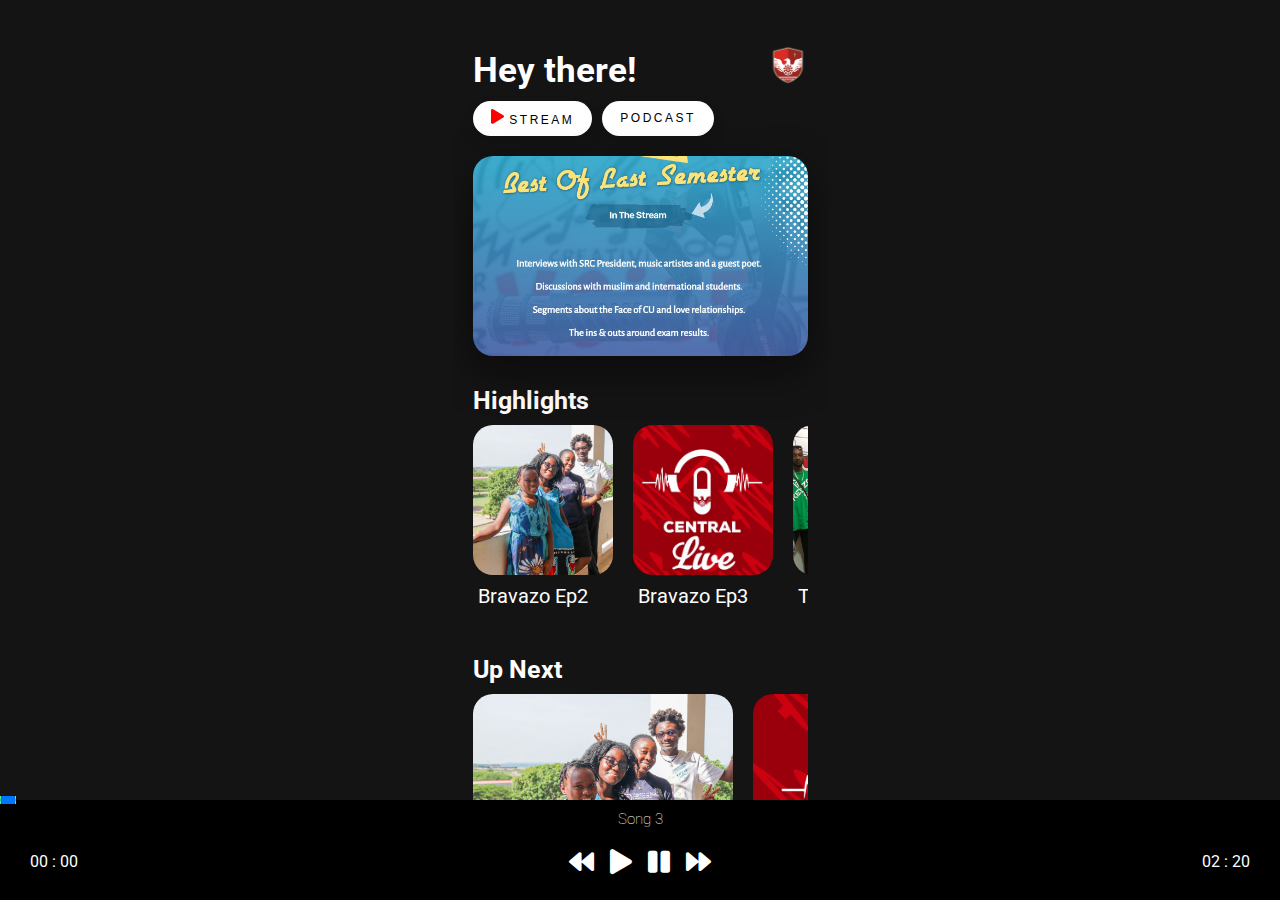
<file: indexx.html>
<!DOCTYPE html>
<html lang="en">
<head>
    <meta charset="UTF-8">
    <meta name="viewport" content="width=device-width, initial-scale=1.0">
    <title>music player</title>
    <link href="https://cdn.jsdelivr.net/npm/bootstrap@5.3.1/dist/css/bootstrap.min.css" rel="stylesheet" integrity="sha384-4bw+/aepP/YC94hEpVNVgiZdgIC5+VKNBQNGCHeKRQN+PtmoHDEXuppvnDJzQIu9" crossorigin="anonymous">
    <script src="https://cdn.jsdelivr.net/npm/bootstrap@5.3.1/dist/js/bootstrap.bundle.min.js" integrity="sha384-HwwvtgBNo3bZJJLYd8oVXjrBZt8cqVSpeBNS5n7C8IVInixGAoxmnlMuBnhbgrkm" crossorigin="anonymous"></script>
    <link rel="stylesheet" href="http://cdnjs.cloudflare.com/ajax/libs/font-awesome/5.15.3/css/all.min.css"/>
    <link rel="stylesheet" href="style.css">
</head>

<body>
    

    <audio src="" id="audio-source"></audio>

    <!-- home section -->

    <section class="home-section">
        <!-- carousel -->
        <!--<h1 class="heading">Welcome to Campus Live</h1>-->
        <div class="greet" style="display:flex; justify-content:space-between;">
            <h1 class="heading" style="font-size:35px;"><b>Hey there!</b></h1>
           <a href="about.html"> <img src="./images/cd.png" style="width:40px; height:40px; margin-top:25px;" alt=""> </a>    
        </div>
       
        <div style="display:flex; margin-bottom:20px; overflow:none;">
            <audio id="myAudio" src="http://stream-152.zeno.fm/fmc578n2tchvv?zs=qSg96O-VRferFoVHjcYvVQ" type="audio/mpeg">
            </audio>
            <button  class="click" onclick="toggleAudio()" type="button" >
                <svg viewBox="0 0 448 512" xmlns="http://www.w3.org/2000/svg" aria-hidden="true" style="color:red;" class="triangle"  width="13px">
                <path d="M424.4 214.7L72.4 6.6C43.8-10.3 0 6.1 0 47.9V464c0 37.5 40.7 60.1 72.4 41.3l352-208c31.4-18.5 31.5-64.1 0-82.6z" fill="currentColor"></path>
                <source src="http://stream-152.zeno.fm/fmc578n2tchvv?zs=qSg96O-VRferFoVHjcYvVQ">
            </svg>
                <span style="margin-top:2px;">Stream</span>
            </button>

            <button  class="click" style="margin-left:10px;" >
                <span style="margin-top:2px;">Podcast</span>
            </button>

            
    
            

        
        
    </div>
        <div class="carousel">
           
            <img src="./images/r1.jpg" class="active"  alt="">
            
            <img src="./images/r2.jpeg"  alt="">
            <img src="./images/2023wk19 The Music Spotlight (TMS) ep1 Sad Boys music label.jpg"  alt="">
        
            
        </div>
        
        <!--Highlights-->
        <h1 class="heading" style="font-size:25px;"><b>Highlights</b></h1>
        <div class="playlists-group">
            <div class="playlist-card">
                <div class="queue active">
                <img src="./images/radio2.jpg" class="playlist-card-img">
               <!--<i class="fas fa-pause"></i>-->
                <p class="playlist-card-name">Bravazo Ep2 </p>  
                    </div>
            </div>

            <div class="playlist-card">
                <div class="queue active">
                <img src="./images/cl.jpg" class="playlist-card-img">
               <!--<i class="fas fa-pause"></i>-->
                <p class="playlist-card-name">Bravazo Ep3 </p>  
                    </div>
            </div>

            <div class="playlist-card">
                <div class="queue active">
                <img src="./images/2023wk19 The Music Spotlight (TMS) ep1 Sad Boys music label.jpg" class="playlist-card-img">
               <!--<i class="fas fa-pause"></i>-->
                <p class="playlist-card-name">TMS Ep1</p> 
                
                    </div>
            </div>

            <div class="playlist-card">
                <div class="queue active">
                <img src="./images/2023wk16 Bravazo ep1 Students from Nigeria.jpg" class="playlist-card-img">
               <!--<i class="fas fa-pause"></i>-->
                <p class="playlist-card-name">Bravazo Ep1 </p>  
                    </div>
            </div>

            <div class="playlist-card">
                <div class="queue active">
                <img src="./images/radio2.jpg" class="playlist-card-img">
               <!--<i class="fas fa-pause"></i>-->
                <p class="playlist-card-name">Bravazo Ep2 </p>  
                    </div>
            </div>

        </div>   


        
        <!--Highlights-->
        <h1 class="heading" style="font-size:25px;"><b>Up Next</b></h1>
        <div class="playlists-groups">
            <div class="playlist-cards">
                <div class="queue active">
                <img src="./images/radio2.jpg" class="playlist-card-imgs">
               <!--<i class="fas fa-pause"></i>-->
                 
                    </div>
            </div>

            <div class="playlist-cards">
                <div class="queue active">
                <img src="./images/cl.jpg" class="playlist-card-imgs">
               <!--<i class="fas fa-pause"></i>-->
                  
                    </div>
            </div>

            

        </div>   

        
     
    </section>


    

    <section class="music-player-section">

        <img src="./images/back.png" class="back-btn icon hide" alt="">
        <img src="./images/nav.png" class="nav-btn icon hide " alt="">

        
        
        <img src="./images/cover 1.png" class="cover hide "alt="">

       <h1 class="current-song-name">song 1</h1>
        <p class="artist-name hide ">artist 1</p>

        <div class="collapse" id="collapseExample">
            <div class="card card-body">
                <span style="color:#000;">
                    
              Some placeholder content for the collapse component. This panel is hidden by default but revealed when the user activates the relevant wewewewtrigger.</span>
            </div>
          </div>
        
          

        <div class="seek-bar-container">
            <input type="range" class="music-seek-bar" value="0">
            <p class="current-time">00 : 00</p>
            <p class="duration">00 : 00</p>
        </div>

        

        <div class="controls">
            
                <span class="fas fa-redo" data-bs-toggle="collapse" href="#collapseExample" role="button"  aria-controls="collapseExample"></span>
            </a>
        <div class="main">
            
            <i class="fas fa-backward active"></i>
            <i class="fas fa-play active"></i>
            <i class="fas fa-pause active"></i>
            <i class="fas fa-forward active"></i>
        </div>
        
         
        <input type="range" class="volume-slider" max="1" value="1" step="0.1">
        <span class="fas fa-volume-up"></span>
        </div>
        
          

    </section>

    










       

<!--
  
  <div class="modal fade dark-modal" style="background-color:#000;" id="exampleModal" tabindex="-1" aria-labelledby="exampleModalLabel" aria-hidden="true">
    <div class="modal-dialog">
      <div class="modal-content">
        
        <div class="modal-body">

            <h1 class="title">playlist</h1>

        <div class="queue active">
            <div class="queue-cover">
                <img src="./images/cover 2.png" alrt="">
                <i class="fas fa-pause"></i>
            </div>
            <p class="name">song 1</p>
        </div>

        <div class="queue">
            <div class="queue-cover">
                <img src="./images/cover 13.png" alrt="">
                <i class="fas fa-pause"></i>
            </div>
            <p class="name">song 2</p>
        </div>
        <div class="queue">
            <div class="queue-cover">
                <img src="./images/cover 3.png" alrt="">
                <i class="fas fa-pause"></i>
            </div>
            <p class="name">song 3</p>
        </div>
        <div class="queue">
            <div class="queue-cover">
                <img src="./images/cover 4.png" alrt="">
                <i class="fas fa-pause"></i>
            </div>
            <p class="name">song 4</p>
        </div>
        <div class="queue">
            <div class="queue-cover">
                <img src="./images/cover 5.png" alrt="">
                <i class="fas fa-pause"></i>
            </div>
            <p class="name">song 5</p>
        </div>
        <div class="queue">
            <div class="queue-cover">
                <img src="./images/cover 6.png" alrt="">
                <i class="fas fa-pause"></i>
            </div>
            <p class="name">song 6</p>
        </div>
        <div class="queue">
            <div class="queue-cover">
                <img src="./images/cover 7.png" alrt="">
                <i class="fas fa-pause"></i>
            </div>
            <p class="name">song 7</p>
        </div>
        <div class="queue">
            <div class="queue-cover">
                <img src="./images/cover 8.png" alrt="">
                <i class="fas fa-pause"></i>
            </div>
            <p class="name">song 8</p>
        </div>  

          <h4 style="color:#000;">...rrr</h4>
        </div>
        <div class="modal-footer">
          <button type="button" class="btn btn-secondary" data-bs-dismiss="modal">Close</button>
          
        </div>
      </div>
    </div>
  </div>
-->



    <section class="playlist">

        <img src="./images/back.png" class="back-btn icon" alt="">
        <!-- <img src="./images/nav.png" class="nav-btn icon hide " alt=""> -->
        <h1 class="title">playlist</h1>

        <div class="queue active">
            <div class="queue-cover">
                <img src="./images/cover 2.png" alrt="">
                <i class="fas fa-pause"></i>
            </div>
            <p class="name">song 1</p>
            <button class="like-button" onclick="toggleLike(0)">
                <i class="far fa-heart"></i>
            </button>
        </div>

        <div class="queue">
            <div class="queue-cover">
                <img src="./images/cover 13.png" alrt="">
                <i class="fas fa-pause"></i>
            </div>
            <p class="name">song 2</p>
        </div>
        <div class="queue">
            <div class="queue-cover">
                <img src="./images/cover 3.png" alrt="">
                <i class="fas fa-pause"></i>
            </div>
            <p class="name">song 3</p>
        </div>
        <div class="queue">
            <div class="queue-cover">
                <img src="./images/cover 4.png" alrt="">
                <i class="fas fa-pause"></i>
            </div>
            <p class="name">song 4</p>
        </div>
        <div class="queue">
            <div class="queue-cover">
                <img src="./images/cover 5.png" alrt="">
                <i class="fas fa-pause"></i>
            </div>
            <p class="name">song 5</p>
        </div>
        <div class="queue">
            <div class="queue-cover">
                <img src="./images/cover 6.png" alrt="">
                <i class="fas fa-pause"></i>
            </div>
            <p class="name">song 6</p>
        </div>
        <div class="queue">
            <div class="queue-cover">
                <img src="./images/cover 7.png" alrt="">
                <i class="fas fa-pause"></i>
            </div>
            <p class="name">song 7</p>
        </div>
        <div class="queue">
            <div class="queue-cover">
                <img src="./images/cover 8.png" alrt="">
                <i class="fas fa-pause"></i>
            </div>
            <p class="name">song 8</p>
        </div>  

    </section>

    
    <script>
        const audio = document.getElementById("myAudio");
        
        function toggleAudio() {
          if (audio.paused) {
            audio.play();
          } else {
            audio.pause();
          }
        }
      </script>

    <script src="data.js"></script>
    <script src="app.js"></script>
    <script src="main.js"></script>

</body>
</html>
</file>
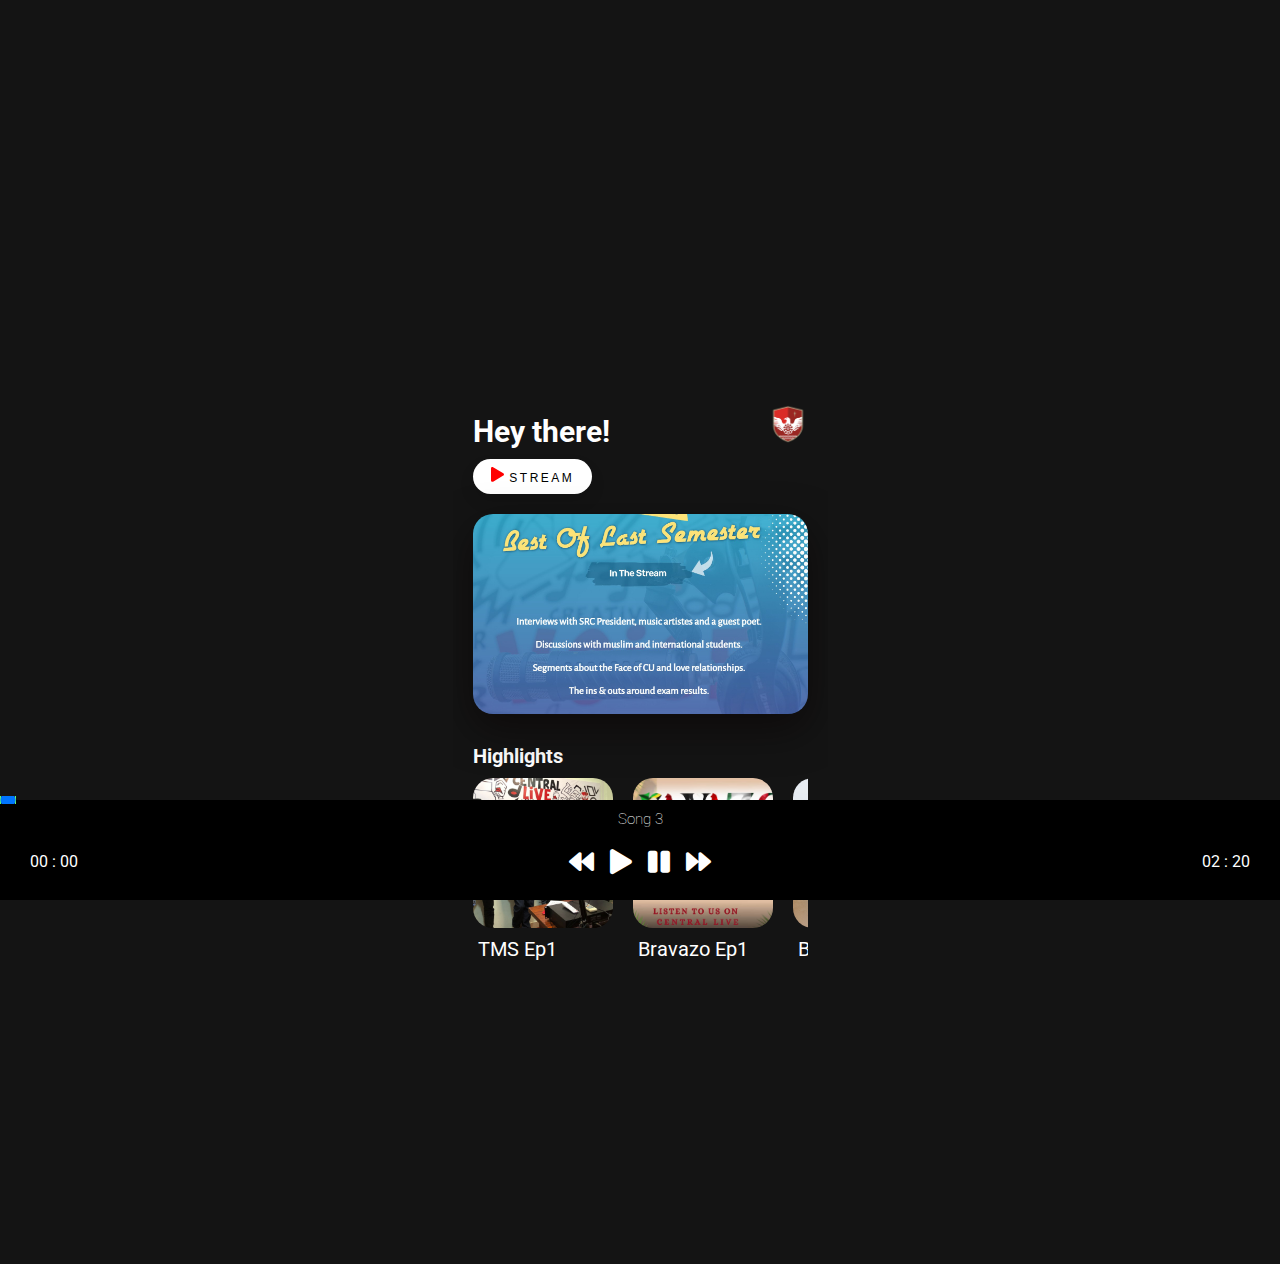
<file: playlist.html>
<!DOCTYPE html>
<html lang="en">
<head>
    <meta charset="UTF-8">
    <meta name="viewport" content="width=device-width, initial-scale=1.0">
    <title>music player</title>
    <link href="https://cdn.jsdelivr.net/npm/bootstrap@5.3.1/dist/css/bootstrap.min.css" rel="stylesheet" integrity="sha384-4bw+/aepP/YC94hEpVNVgiZdgIC5+VKNBQNGCHeKRQN+PtmoHDEXuppvnDJzQIu9" crossorigin="anonymous">
    <script src="https://cdn.jsdelivr.net/npm/bootstrap@5.3.1/dist/js/bootstrap.bundle.min.js" integrity="sha384-HwwvtgBNo3bZJJLYd8oVXjrBZt8cqVSpeBNS5n7C8IVInixGAoxmnlMuBnhbgrkm" crossorigin="anonymous"></script>
    <link rel="stylesheet" href="http://cdnjs.cloudflare.com/ajax/libs/font-awesome/5.15.3/css/all.min.css"/>
    <link rel="stylesheet" href="style.css">

</head>

<body>
    

    <audio src="" id="audio-source"></audio>

    <!-- home section -->
    <div id="top-tracks">
        <!-- Top tracks will be displayed here -->
    </div>



    <div id="playlist-container">
        <!-- Spotify playlist embed will be displayed here -->
        <iframe
            title="Spotify Embed: Recommendation Playlist"
            src="https://open.spotify.com/embed/playlist/6KCKfpktYZyV04yqIn7Vg9?utm_source=generator&theme=0"
            width="100%"
            height="100%"
            style="min-height: 360px"
            frameborder="0"
            allow="autoplay; clipboard-write; encrypted-media; fullscreen; picture-in-picture"
            loading="lazy"
        ></iframe>
    </div>

    <section class="home-section">
        <!-- carousel -->
        <!--<h1 class="heading">Welcome to Campus Live</h1>-->
        <div class="greet" style="display:flex; justify-content:space-between;">
            <h1 class="heading" style="font-size:30px;"><b>Hey there!</b></h1>
           <a href="about.html"> <img src="./images/cd.png" style="width:40px; height:40px; margin-top:20px;" alt=""> </a>    
        </div>
       
        <div style="display:flex; margin-bottom:20px;">
            <audio id="myAudio" src="http://stream-152.zeno.fm/fmc578n2tchvv?zs=qSg96O-VRferFoVHjcYvVQ" type="audio/mpeg">
            </audio>
            <button  class="click" onclick="toggleAudio()" type="button" ><svg viewBox="0 0 448 512" xmlns="http://www.w3.org/2000/svg" aria-hidden="true" style="color:red;"width="13px"><path d="M424.4 214.7L72.4 6.6C43.8-10.3 0 6.1 0 47.9V464c0 37.5 40.7 60.1 72.4 41.3l352-208c31.4-18.5 31.5-64.1 0-82.6z" fill="currentColor"></path>
                <source src="http://stream-152.zeno.fm/fmc578n2tchvv?zs=qSg96O-VRferFoVHjcYvVQ">
            </svg>
                <span style="margin-top:2px;">Stream</span>
            </button>

        
        
    </div>
        <div class="carousel">
           
            <img src="./images/r1.jpg" class="active"  alt="">
            
            <img src="./images/r2.jpeg"  alt="">
            <img src="./images/2023wk19 The Music Spotlight (TMS) ep1 Sad Boys music label.jpg"  alt="">
        
            
        </div>
        
        <!--Highlights-->
        <h1 class="heading"><b>Highlights</b></h1>
        <div class="playlists-group">


                
               
                 
            
            <div class="playlist-card">
                <div class="queue active">
                <img src="./images/2023wk19 The Music Spotlight (TMS) ep1 Sad Boys music label.jpg" class="playlist-card-img">
               <!--<i class="fas fa-pause"></i>-->
                <p class="playlist-card-name">TMS Ep1</p> 
                
                    </div>
            </div>
            
           


            <div class="playlist-card">
                <div class="queue active">
                <img src="./images/2023wk16 Bravazo ep1 Students from Nigeria.jpg" class="playlist-card-img">
               <!--<i class="fas fa-pause"></i>-->
                <p class="playlist-card-name">Bravazo Ep1 </p>  
                    </div>
            </div>

            <div class="playlist-card">
                <div class="queue active">
                <img src="./images/radio2.jpg" class="playlist-card-img">
               <!--<i class="fas fa-pause"></i>-->
                <p class="playlist-card-name">Bravazo Ep2 </p>  
                    </div>
            </div>
        </div>      
    </section>





    <section class="music-player-section">

        <img src="./images/back.png" class="back-btn icon hide" alt="">
        
            
            
          
        <img src="./images/nav.png" class="nav-btn icon hide " alt="">

        
        <img src="./images/cover 1.png" class="cover hide "alt="">

        <h1 class="current-song-name">song 1</h1>
        <p class="artist-name hide ">artist 1</p>

        <div class="collapse" id="collapseExample">
            <div class="card card-body">
                <span style="color:#000;">we
              Some placeholder content for the collapse component. This panel is hidden by default but revealed when the user activates the relevant wewewewtrigger.</span>
            </div>
          </div>
        
          

        <div class="seek-bar-container">
            <input type="range" class="music-seek-bar" value="0">
            <p class="current-time">00 : 00</p>
            <p class="duration">00 : 00</p>
        </div>

        

        <div class="controls">
            
                <span class="fas fa-redo" data-bs-toggle="collapse" href="#collapseExample" role="button"  aria-controls="collapseExample"></span>
            </a>
        <div class="main">
            
            <i class="fas fa-backward active"></i>
            <i class="fas fa-play active"></i>
            <i class="fas fa-pause active"></i>
            <i class="fas fa-forward active"></i>
        </div>
        
         
        <input type="range" class="volume-slider" max="1" value="1" step="0.1">
        <span class="fas fa-volume-up"></span>
        </div>
        
          

    </section>


    










       

<!--
  
  <div class="modal fade dark-modal" style="background-color:#000;" id="exampleModal" tabindex="-1" aria-labelledby="exampleModalLabel" aria-hidden="true">
    <div class="modal-dialog">
      <div class="modal-content">
        
        <div class="modal-body">

            <h1 class="title">playlist</h1>

        <div class="queue active">
            <div class="queue-cover">
                <img src="./images/cover 2.png" alrt="">
                <i class="fas fa-pause"></i>
            </div>
            <p class="name">song 1</p>
        </div>

        <div class="queue">
            <div class="queue-cover">
                <img src="./images/cover 13.png" alrt="">
                <i class="fas fa-pause"></i>
            </div>
            <p class="name">song 2</p>
        </div>
        <div class="queue">
            <div class="queue-cover">
                <img src="./images/cover 3.png" alrt="">
                <i class="fas fa-pause"></i>
            </div>
            <p class="name">song 3</p>
        </div>
        <div class="queue">
            <div class="queue-cover">
                <img src="./images/cover 4.png" alrt="">
                <i class="fas fa-pause"></i>
            </div>
            <p class="name">song 4</p>
        </div>
        <div class="queue">
            <div class="queue-cover">
                <img src="./images/cover 5.png" alrt="">
                <i class="fas fa-pause"></i>
            </div>
            <p class="name">song 5</p>
        </div>
        <div class="queue">
            <div class="queue-cover">
                <img src="./images/cover 6.png" alrt="">
                <i class="fas fa-pause"></i>
            </div>
            <p class="name">song 6</p>
        </div>
        <div class="queue">
            <div class="queue-cover">
                <img src="./images/cover 7.png" alrt="">
                <i class="fas fa-pause"></i>
            </div>
            <p class="name">song 7</p>
        </div>
        <div class="queue">
            <div class="queue-cover">
                <img src="./images/cover 8.png" alrt="">
                <i class="fas fa-pause"></i>
            </div>
            <p class="name">song 8</p>
        </div>  

          <h4 style="color:#000;">...rrr</h4>
        </div>
        <div class="modal-footer">
          <button type="button" class="btn btn-secondary" data-bs-dismiss="modal">Close</button>
          
        </div>
      </div>
    </div>
  </div>
-->





    <section class="playlist">

        <img src="./images/back.png" class="back-btn icon" alt="">
        <!-- <img src="./images/nav.png" class="nav-btn icon hide " alt=""> -->
        <h1 class="title">playlist</h1>

        <div class="queue active">
            <div class="queue-cover">
                <img src="./images/cover 2.png" alrt="">
                <i class="fas fa-pause"></i>
            </div>
            <p class="name">song 1</p>
            <button class="like-button" onclick="toggleLike(0)">
                <i class="far fa-heart"></i>
            </button>
        </div>

        <div class="queue">
            <div class="queue-cover">
                <img src="./images/cover 13.png" alrt="">
                <i class="fas fa-pause"></i>
            </div>
            <p class="name">song 2</p>
        </div>
        <div class="queue">
            <div class="queue-cover">
                <img src="./images/cover 3.png" alrt="">
                <i class="fas fa-pause"></i>
            </div>
            <p class="name">song 3</p>
        </div>
        <div class="queue">
            <div class="queue-cover">
                <img src="./images/cover 4.png" alrt="">
                <i class="fas fa-pause"></i>
            </div>
            <p class="name">song 4</p>
        </div>
        <div class="queue">
            <div class="queue-cover">
                <img src="./images/cover 5.png" alrt="">
                <i class="fas fa-pause"></i>
            </div>
            <p class="name">song 5</p>
        </div>
        <div class="queue">
            <div class="queue-cover">
                <img src="./images/cover 6.png" alrt="">
                <i class="fas fa-pause"></i>
            </div>
            <p class="name">song 6</p>
        </div>
        <div class="queue">
            <div class="queue-cover">
                <img src="./images/cover 7.png" alrt="">
                <i class="fas fa-pause"></i>
            </div>
            <p class="name">song 7</p>
        </div>
        <div class="queue">
            <div class="queue-cover">
                <img src="./images/cover 8.png" alrt="">
                <i class="fas fa-pause"></i>
            </div>
            <p class="name">song 8</p>
        </div>  

    </section>



    

    
   

    
    <script>
        const playlistId = '6KCKfpktYZyV04yqIn7Vg9';

        // Your existing JavaScript code
        const token = '[base64]';

        async function fetchWebApi(endpoint, method, body) {
            const res = await fetch(`https://api.spotify.com/${endpoint}`, {
                headers: {
                  Authorization: `Bearer ${token}`,
                },
                method,
                body:JSON.stringify(body)
              });
              return await res.json();
        }

        async function getTopTracks() {
            // Endpoint reference : https://developer.spotify.com/documentation/web-api/reference/get-users-top-artists-and-tracks
  return (await fetchWebApi(
    'v1/me/top/tracks?time_range=short_term&limit=5', 'GET'
  )).items;
}

        

        async function displayTopTracks() {
            const topTracks = await getTopTracks();
            const topTracksContainer = document.getElementById('top-tracks');

            topTracksContainer.innerHTML = topTracks
                .map(({ name, artists }) => `${name} by ${artists.map(artist => artist.name).join(', ')}`)
                .join('<br>');
        }

        // Call the function to display top tracks when the page loads
        displayTopTracks();
    </script>
        
</script>

    
    <script>
        const audio = document.getElementById("myAudio");
        
        function toggleAudio() {
          if (audio.paused) {
            audio.play();
          } else {
            audio.pause();
          }
        }
      </script>

    <script src="data.js"></script>
    <script src="app.js"></script>
    <script src="main.js"></script>

</body>
</html>
</file>
<file: style.css>
@import url('https://fonts.googleapis.com/css2?family=Roboto:');

*{
    margin: 0;
    padding: 0;
    box-sizing: border-box;
}

:root{
    --background: #141414;
    --text-color: #fff;
    --primary-color: #63ff69;
    --seconadry-color: #000;
    --alpha-color: rgba(8, 1, 1, 0.5);
    --shadow: 0 15px 40px var(--alpha-color);
}

html{
    background: #141414;
    display: flex;
    justify-content: center;
}

body{
    width: 100%;
    height: 100vh;
    max-width: 375px;
    position: relative;
    background: var(--background);
    font-family: 'roboto', sans-serif;
    color: var(--text-color);
}

::-webkit-scrollbar{
    display: none;
}

/* home section */

.home-section{
    width: 100%;
    padding: 20px;
    height: 100%;
    padding-bottom: 100px;
    overflow-y: auto;
}

/* carousel */

.carousel{
    width: 100%;
    height: 200px;
    overflow: hidden;
    border-radius: 20px;
    box-shadow: var(--shadow);
    position: relative;
}

.carousel img{
    position:absolute;
    width: 100%;
    height: 100%;
    object-fit: cover;
    opacity: 0;
    transition: 1s;
}

.carousel img.active{
    opacity: 1;
}

.heading{
    margin: 30px 0 10px;
    /* text-transform: capitalize; */
    font-weight: 400;
    font-size: 20px;
}

/* playlists card*/

.playlists-group{
    position: relative;
    width: 100%;
    min-height: 200px;
    height: auto;
    display: flex;
    flex-wrap: nowrap;
    overflow-x: auto;
}

.playlist-card{
    flex: 0 0 auto;
    max-width: 140px;
    height: 100%;
    margin-right: 20px;
}

.playlist-card-img{
    width: 100%;
    height: 150px;
    object-fit: cover;
    border-radius: 20px;
}

.playlist-card-name{
    width: 100%;
    text-align: justify;
    font-size: 20px;
    text-transform: capitalize;
    padding: 5px;
}




/* playlists card*/

.playlists-groups{
    position: relative;
    width: 100%;
    min-height: 200px;
    height: auto;
    display: flex;
    flex-wrap: nowrap;
    overflow-x: auto;
}

.playlist-cards{
    flex: 0 0 auto;
    max-width: 260px;
    height: 100%;
    margin-right: 20px;
}

.playlist-card-imgs{
    width: 100%;
    height: 250px;
    object-fit: cover;
    border-radius: 20px;
}

.playlist-card-names{
    width: 100%;
    text-align: justify;
    font-size: 20px;
    text-transform: capitalize;
    padding: 5px;
}

/* music player */

/* minimize view*/

.music-player-section{
    width: 100%;
    height: 100px;
    position: fixed;
    bottom: 0;
    left: 0;
    background: #000;
    /* background: var(--alpha-color);
    backdrop-filter: blur(50px); */
    transition: 1s;
}

.music-seek-bar{
    -webkit-appearance:none ;
    width: 100%;
    position: absolute;
    top: -4px;
    height: 8px;
    background: var(--secondary-color);
    overflow: hidden;
}


.music-seek-bar::-webkit-slider-thumb{
    height: 10px;
    width: 5px;
    background: var(--primary-color);
    cursor: pointer;
    box-shadow: -400px 0 0 400px var(--primary-color);
}


.current-song-name{

    font-weight: 100;

    font-size: 15px;
    text-align: center;
    margin-top: 10px;
    text-transform: capitalize;
}

.controls{
    position: relative;
    width: 50%;
    margin: auto;
    display: flex;
    justify-content: center;
    align-items: center;
    height: 30px;
    font-size: 25px;
}

.controls span{
    display: none;
    opacity: 0;
    transition: 1s;
}

.music-player-section.active .controls{
    justify-content: space-between;
}

.music-player-section.active .controls span{
    font-size: 25px;
    display: block;
    opacity: 0.5;
}

.music-player-section.active .controls  span.active{
    color: var(--primary-color);
    opacity: 1;
}

.controls .main i{
    margin: 0 5px;
    display: none;
}

.controls .main i.active{
    display: inline;  
}
 
/* maximize music player style */

.music-player-section .hide{
    display: none;
    opacity: 0;
    transition: 1s;
}

.music-player-section.active .hide{
    display: block;
    opacity: 1;
}

.music-player-section.active{
    width: 100%;
    height: 100%;
    padding: 30px;
    display: flex;
    flex-direction: column;
}

.music-player-section.active .music-seek-bar{
    position: relative;
    display: block;
    border-radius: 50px;
    margin: auto;
}

.music-player-section.active .current-song-name{
    font-size: 20px;
}
    

.music-player-section.active .controls{
    width: 100%;
    font-size: 50px;
}

.artist-name{
    text-align: center;
    font-size: 20px;
    text-transform: capitalize;
}

.cover{
    width: 30vh;
    height: 30vh;
    object-fit: cover;
    margin: auto;
    border-radius: 20px;
    box-shadow: var(--shadow);
}

.current-time{
    position: absolute;
    margin-top: 5px;
    left: 30px;
}

.duration{
    position: absolute;
    margin-top: 5px;
    right: 30px;
}

.icon{
    position: absolute;
    top: 60px;
    transform: scale(1.3);
}

.icons{
    position: absolute;
    top: 30px;
    transform: scale(1.3);
}

.back-btn{
    left: 40px;
}

.nav-btn{
    right: 40px;
}

/* volume-slider */

.volume-slider{
    -webkit-appearance: none;
    width: 100px;
    height: 40px;
    position: absolute;
    right: -35px;
    bottom: 80px;
    transform: rotate(-90deg);
    border-radius: 20px;
    background: var(--alpha-color);
    overflow: hidden;
    opacity: 0;
    display: none;
}

.volume-slider .active{
    opacity: 1;
    display: block;

}

.volume-slider::-webkit-slider-thumb{
    -webkit-appearance: none;
    height: 40px;
    width: 10px;
    background: var(--primary-color);
    box-shadow: -200px 0 1px 200px var(--primary-color);
}

/* playlist section*/
/* width: 100%;
    height: 100px;
    position: fixed;
    bottom: 0;
    left: 0;
    background: var(--alpha-color);
    backdrop-filter: blur(50px);
    transition: 1s; */


.playlist{
    width: 100%;
    height: 100px;
    position: fixed;
    top: 0;
    right: -100%;
    padding: 30px 0;
    background: #000;
    /* background: var(--alpha-color);
    backdrop-filter: blur(50px); */
    transition: 1s;
    overflow: auto;
/*     
    width: 100%;
    height: 100%;
    position: fixed;
    top: 0;
    right: -100%;
    padding: 30px 0;
    /* backdrop-filter: blur(50px); 
    background: var(--background);
    z-index: 3;
    transition: 1s;
    overflow: auto;   */
}

.playlist .active{ 
    right: 0;
}




.playlist{
    width: 100%;
    height: 100px;
    position: fixed;
    top: 0;
    right: -100%;
    padding: 30px 0;
    background: #000;
    /* background: var(--alpha-color);
    backdrop-filter: blur(50px); */
    transition: 1s;
    overflow: auto;
/*     
    width: 100%;
    height: 100%;
    position: fixed;
    top: 0;
    right: -100%;
    padding: 30px 0;
    /* backdrop-filter: blur(50px); 
    background: var(--background);
    z-index: 3;
    transition: 1s;
    overflow: auto;   */
}

.playlist .active{ 
    right: 0;
}

.title{
    font-weight: 300;
    font-size: 40px;
    text-align: center;
    margin-top: 15px;
    text-transform: capitalize;
    margin-bottom: 30px;
}



.queue-cover{
    width: 60px;
    height: 60px;
    border-radius: 10px;
    overflow: hidden;
    margin-right: 20px;
    position: relative;
}

.queue-cover img{
    width: 100%;
    height: 100;
    object-fit: cover;
}

.queue-cover i{
    position: absolute;
    top: 50%;
    left: 50%;
    transform: translate(-50%, -50%);
    font-size: 30px;
    color: var(--primary-color);
    display: none;
} */

.queue.active i{
    display: block; 
}

.queue .name{
    font-size: 22px;
    text-transform: capitalize;
} 

.dark-modal .modal-content {
            background-color: var(--alpha-color);
            color: #fff;
        }
        .dark-modal .modal-header {
            background-color: #222;
            border-bottom: 1px solid #444;
        }
        .dark-modal .modal-footer {
            background-color:  var(--alpha-color);
            border-top: 1px solid #444;
        }
        .dark-modal .modal-body {
            background-color:  var(--alpha-color);
        }
        .dark-modal .queue {
            border-top: 1px solid #555;
            padding: 10px;
        }
        .dark-modal .queue-cover img {
            max-width: 50px;
        }
        .dark-modal .name {
            color: #fff;
        }
   







  
  
  
  .button {
    display: flex;
    justify-content: center;
    color: #fff;
    width: 50px;
    height: 50px;
    border-radius: 100%;
    background: linear-gradient(30deg, rgb(255, 130, 0) 20%, rgb(255, 38, 0) 80%);
    transition: all 0.3s ease-in-out 0s;
    box-shadow: rgba(193, 244, 246, 0.698) 0px 0px 0px 0px;
    animation: 1.2s cubic-bezier(0.8, 0, 0, 1) 0s infinite normal none running pulse;
    align-items: center;
    border: 0;
  }
  
  .button:is(:hover, :focus) {
    transform: scale(1.2);
  }
  
  @keyframes pulse {
    100% {
      box-shadow: 0 0 0 45px rgba(193,244,246,0);
    }
  }
  
  
  


 
 





  button {
    padding: 0.7em 1.5em;
    font-size: 12px;
    text-transform: uppercase;
    letter-spacing: 2.5px;
    font-weight: 500;
    color: #000;
    background-color: #fff;
    border: none;
    border-radius: 45px;
    box-shadow: 0px 8px 15px rgba(0, 0, 0, 0.1);
    transition: all 0.3s ease 0s;
    cursor: pointer;
    outline: none;
  }
  
  button:hover {
    background-color: red;
    box-shadow: 0px 15px 20px rgba(46, 229, 157, 0.4);
    color: #fff;
    transform: translateY(-7px);
  }
  
  button:active {
    transform: translateY(-1px);
  }

  .triangle:hover{
        background-color: #23c483;
        color:red;
  }

  .click .svg{
    background-color: #23c483;
    color:red;
  }
</file>
